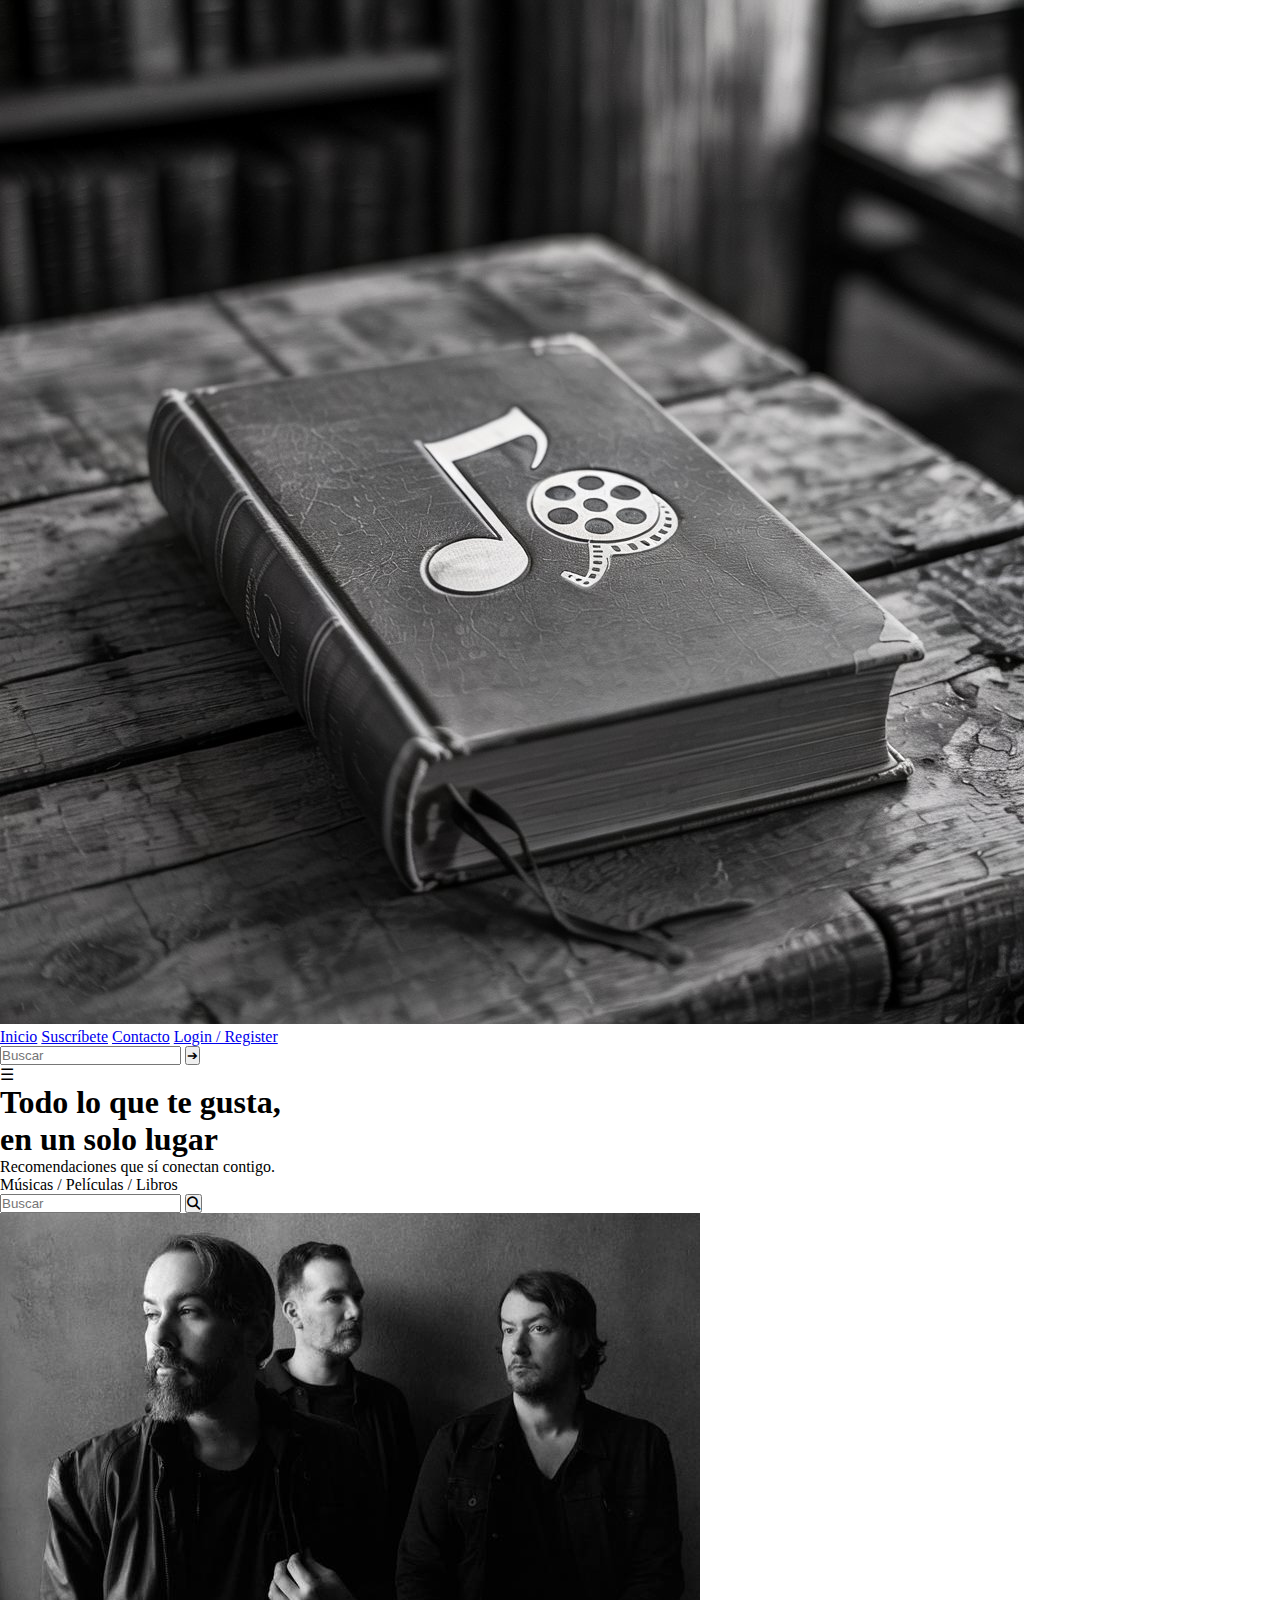
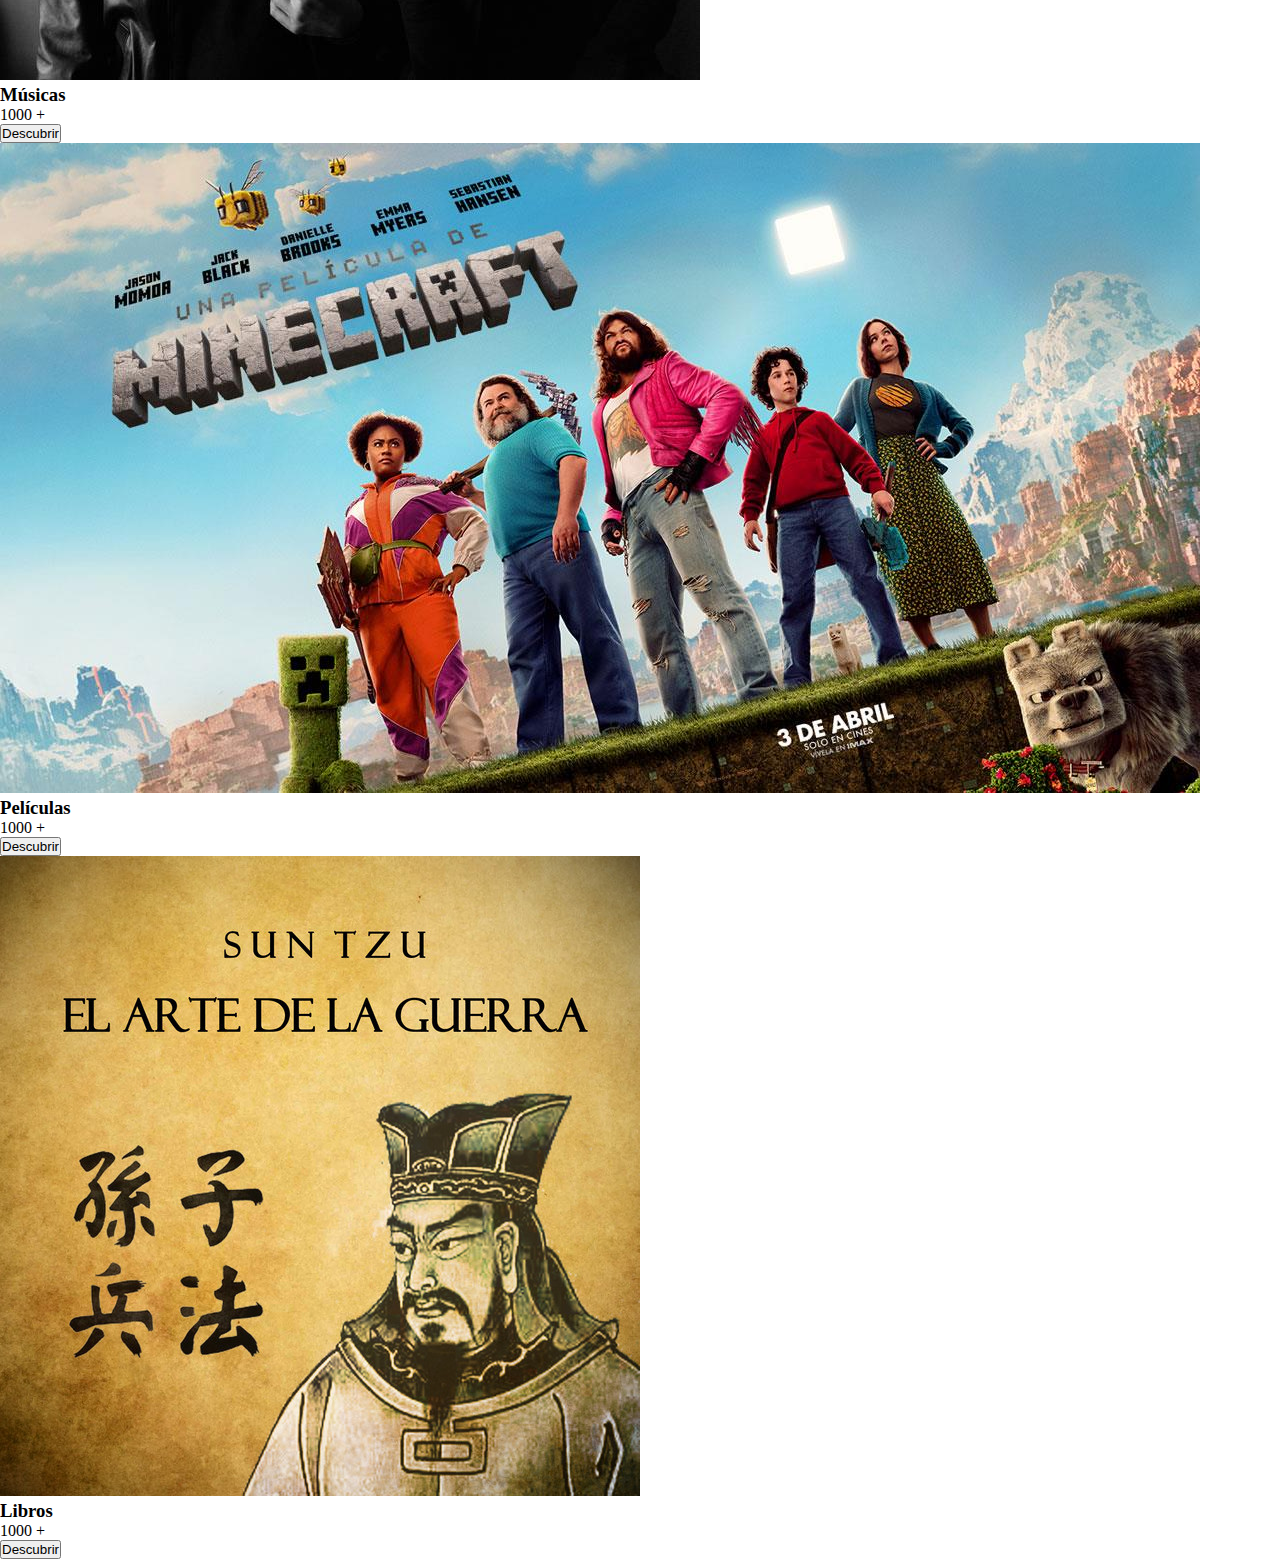
<file: index.html>
<!DOCTYPE html>
<html lang="en">
  <head>
    <meta charset="UTF-8" />
    <meta name="viewport" content="width=device-width, initial-scale=1.0" />
    <link rel="stylesheet" href="style.css" />
    <title>Final</title>
    <link
      rel="stylesheet"
      href="https://cdnjs.cloudflare.com/ajax/libs/font-awesome/6.5.0/css/all.min.css"
    />
  </head>
  <body>
    <header class="header">
      <div class="header-container">
        <div class="logo">
          <img src="images/logo.jpeg" alt="Logo" />
        </div>
        <nav class="nav">
          <a href="#">Inicio</a>
          <a href="Paginas/suscribete.html">Suscríbete</a>
          <a href="Paginas/contacto.html">Contacto</a>
          <a href="/Paginas/login.html">Login / Register</a>
        </nav>
        <div class="search-button">
          <input type="text" placeholder="Buscar" />
          <button>➔</button>
        </div>
        <div class="menu-icon">
          <span>☰</span>
        </div>
      </div>
    </header>

    <main>
      <section class="hero">
        <div class="hero-content">
          <h1>Todo lo que te gusta,<br />en un solo lugar</h1>
          <p>Recomendaciones que sí conectan contigo.</p>

          <div class="search-bar">
            <div class="search-tabs">
              <span class="active">Músicas / Películas / Libros</span>
            </div>
            <div class="search-input">
              <input type="text" placeholder="Buscar" />
              <button>
                <i class="fa-solid fa-magnifying-glass"></i>
              </button>
            </div>
          </div>
        </div>
      </section>

      <section class="categories">
        <div class="card">
          <img src="images/musicas.jpg" alt="Músicas" />
          <div class="card-info">
            <div class="card-text">
              <h3>Músicas</h3>
              <p>1000 +</p>
            </div>
            <button>Descubrir</button>
          </div>
        </div>

        <div class="card">
          <img src="images/peliculas.jpg" alt="Películas" />
          <div class="card-info">
            <div class="card-text">
              <h3>Películas</h3>
              <p>1000 +</p>
            </div>
            <button>Descubrir</button>
          </div>
        </div>

        <div class="card">
          <img src="images/libros.jpg" alt="Libros" />
          <div class="card-info">
            <div class="card-text">
              <h3>Libros</h3>
              <p>1000 +</p>
            </div>
            <button>Descubrir</button>
          </div>
        </div>
      </section>
    </main>
  </body>
</html>
</file>
<file: style.css>
* {
  margin: 0px;
  padding: 0px;
}

.div {
  display: flex;
  flex-direction: column;
  justify-content: space-around;
  align-items: center;
  height: 100dvh;
}

h2 {
  border: 2px solid #e48;
  padding: 20px;
  border-radius: 10px;
}

.carlos {
  align-items: starts;
}
</file>
